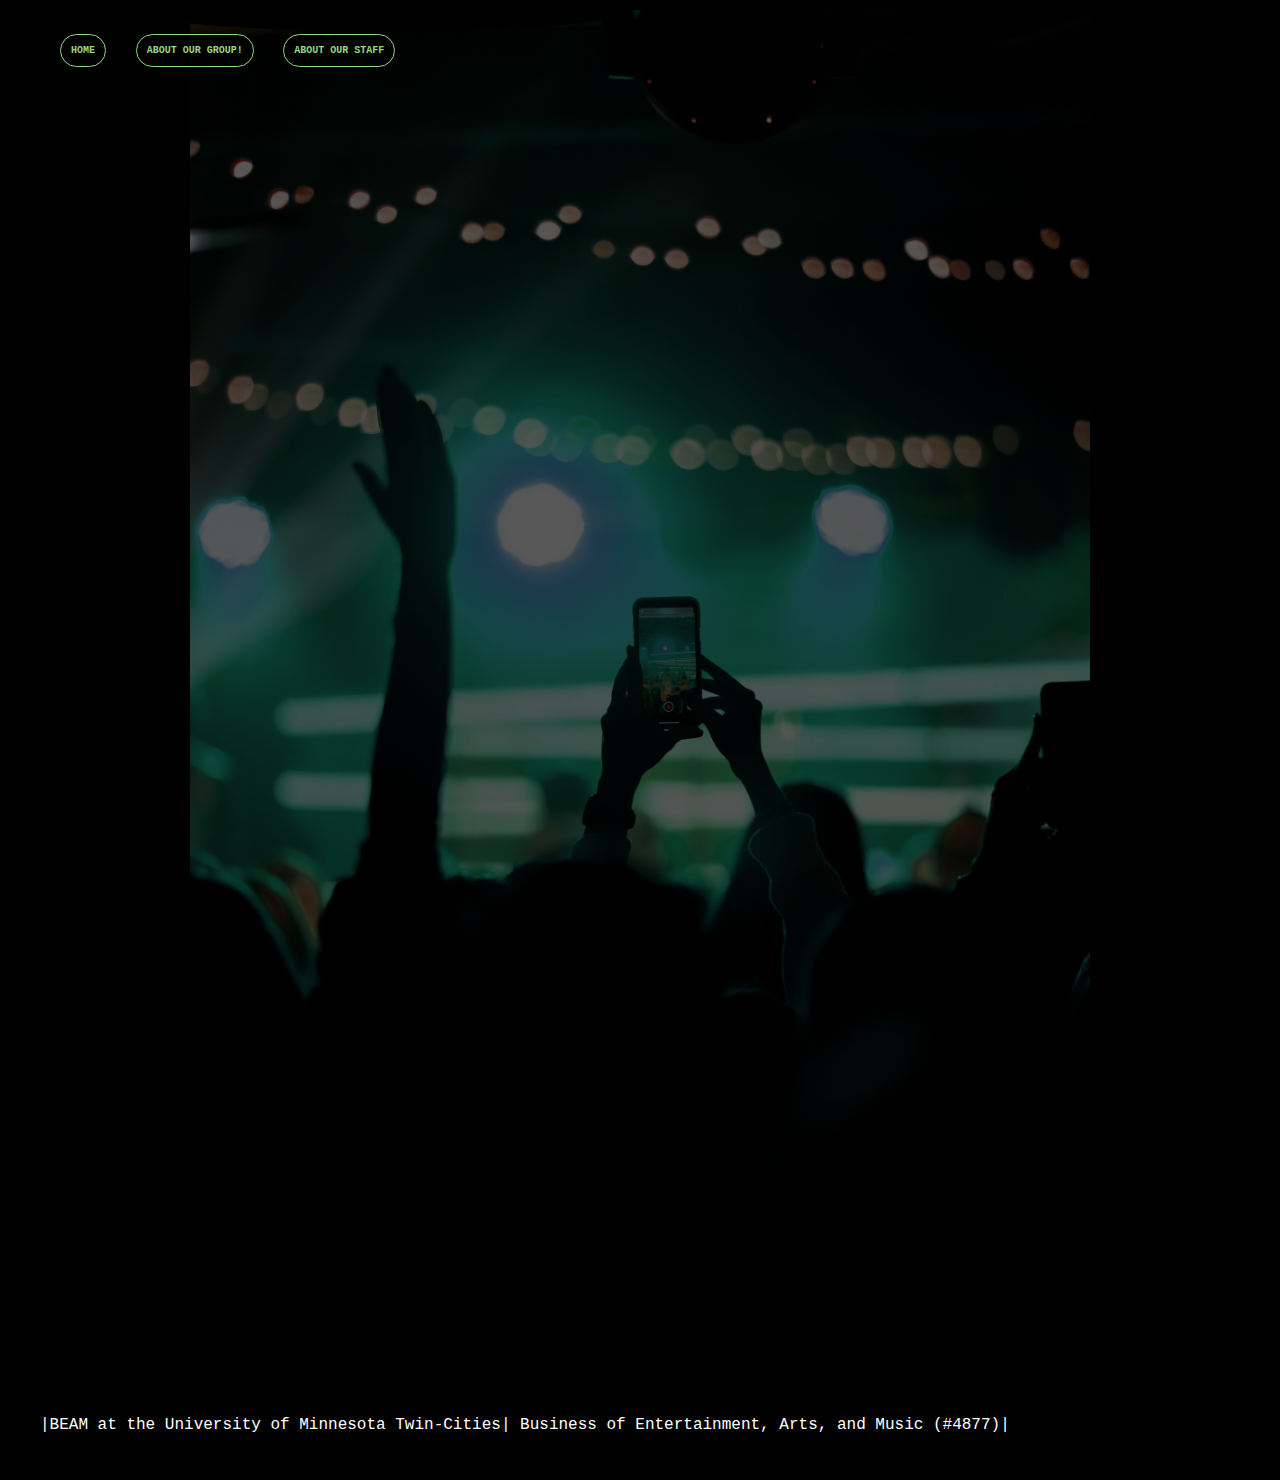
<file: Project 1 Web Design copy/index.html>
<!DOCTYPE html>
<html lang="en">

<!DOCTYPE html>
<html>
<head>
<meta name="viewport" content="width=device-width, initial-scale=1">
<style>
body, html {
  height: 100%;
  margin: 0;
  font-family: Arial, Helvetica, sans-serif;
}

h1,h2,h3,h4,h5,h6,p,a,body,li {
    font-family: 'Baskerville', Courier, monospace;
    font-size: 16px;
    font-weight: normal;
    color: black;
    text-decoration: none;
}

p {
    font-family: 'Baskerville', Courier, monospace;
    font-size: 16px;
    font-weight: normal;
    color: rgb(255, 255, 255);
    text-decoration: none;
}

.hero-image {
  background-image: linear-gradient(rgba(0, 0, 0, 0.5), rgba(0, 0, 0, 0.5)), url("images/BEAM\ HOME\ PAGE\ IMAGE.jpg");
  height: 150%;
  background-position: top;
  background-repeat: no-repeat;
  background-size: contain;
  position: relative;
}

body {background-color: black;}

.header-nav {
    padding: 30px;
    margin: 10px;
    display: flex;
    background-color: ;
    justify-content: space-between;
}
.header-nav a {
margin-left: 20px;
font-size: 10px;
border: 1px solid rgb(148, 214, 130);
border-radius: 20px;
color: rgb(148, 214, 130);
padding: 10px;
font-weight: bold;
text-transform: uppercase;
}

</style>
</head>
<body>

<div class="hero-image">
  <div class="hero-text">
    <header class="header-nav">
        <nav>
            <a href="index.html">home</a>
            <a href="About.our.group.html">About Our Group!</a>
            <a href="About.our.staff.html">About Our Staff</a>
        </nav>  
    </header>
  </div>
</div>


</body>
</html>
<head>
    
    <meta charset="UTF-8">
    <meta name="viewport" content="width=device-width, initial-scale=1.0">
    <title>Beam</title>
   
</head>
<body>
   
    <header class="header-nav"
body>



        <footer>
            <p>|BEAM at the University of Minnesota Twin-Cities| Business of Entertainment, Arts, and Music (#4877)| </p>
        </footer>
    </header>
</body>

</html>
</file>
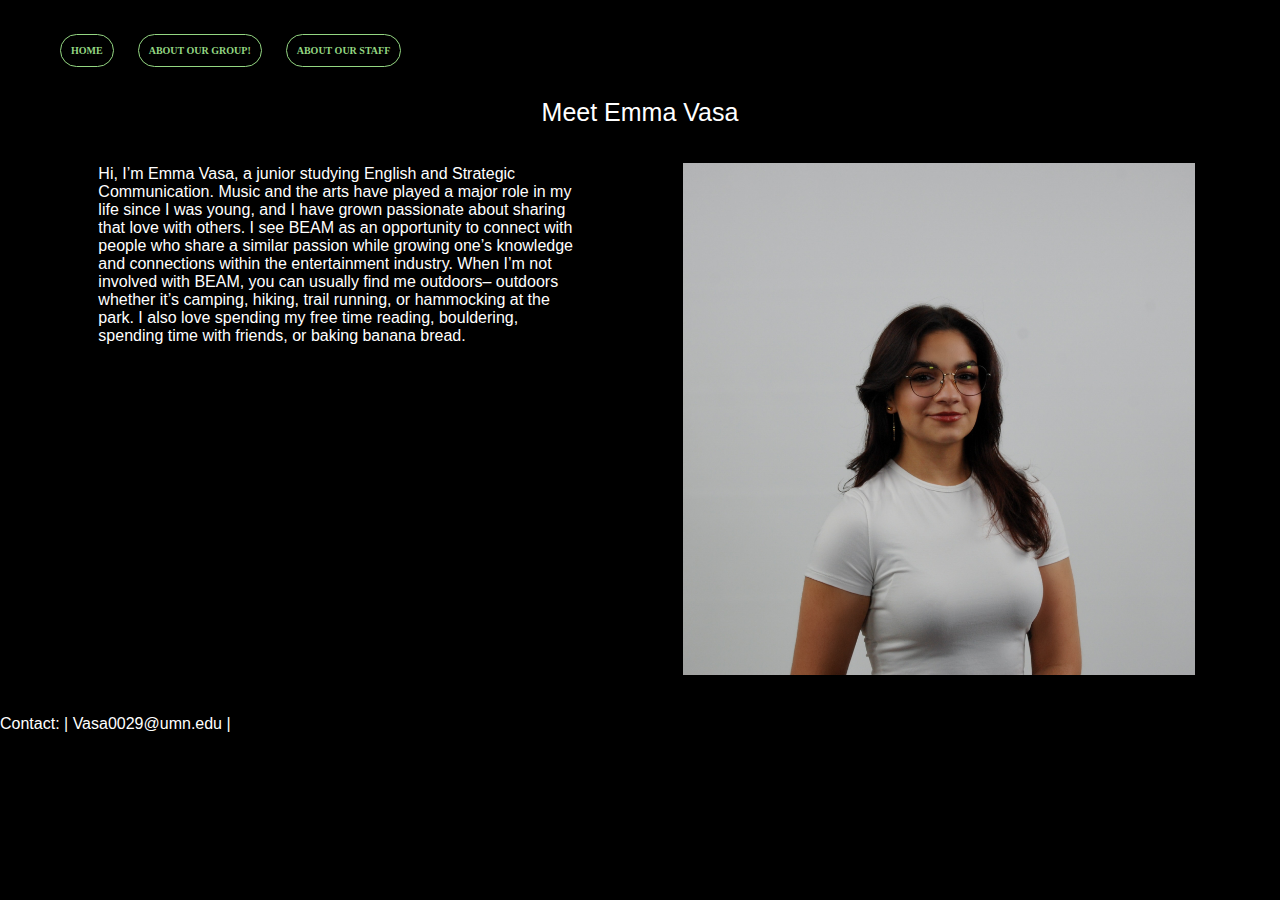
<file: Project 1 Web Design copy/About.Emma.Vasa.html>
<head>
    <link rel="stylesheet" href="main.css">
</head>
<body>
<header class="header-nav">
    <nav>
        <a href="index.html">home</a>
        <a href="About.our.group.html">About Our Group!</a>
        <a href="About.our.staff.html">About Our Staff</a>
    </nav>  </header> 

    <h1>Meet Emma Vasa</h1>
    
    <br>
    <br>

    <div class="flex-container3">
        <div class="card">
            
            <div class="container">
                <h4>Hi, I’m Emma Vasa, a junior studying English and Strategic Communication. Music and the arts have played a major role in my life since I was young, and I have grown passionate about sharing that love with others. I see BEAM as an opportunity to connect with people who share a similar passion while growing one’s knowledge and connections within the entertainment industry. 


                    When I’m not involved with BEAM, you can usually find me outdoors– outdoors whether it’s camping, hiking, trail running, or hammocking at the park. I also love spending my free time reading, bouldering, spending time with friends, or baking banana bread.
                    
                    
                </h4>
            </div></div>
   
              
              
                <div class="card">
                    <img src="images/IMG_6322_Facetune_19-03-2025-14-11-37.jpeg" alt="Avatar" style="width:100%">
                    <div class="container">
                       </div></div>   
                         

    </div>
<br>
<br>
    <h4>Contact:   |   Vasa0029@umn.edu   |</h4>
                    </body>
</file>
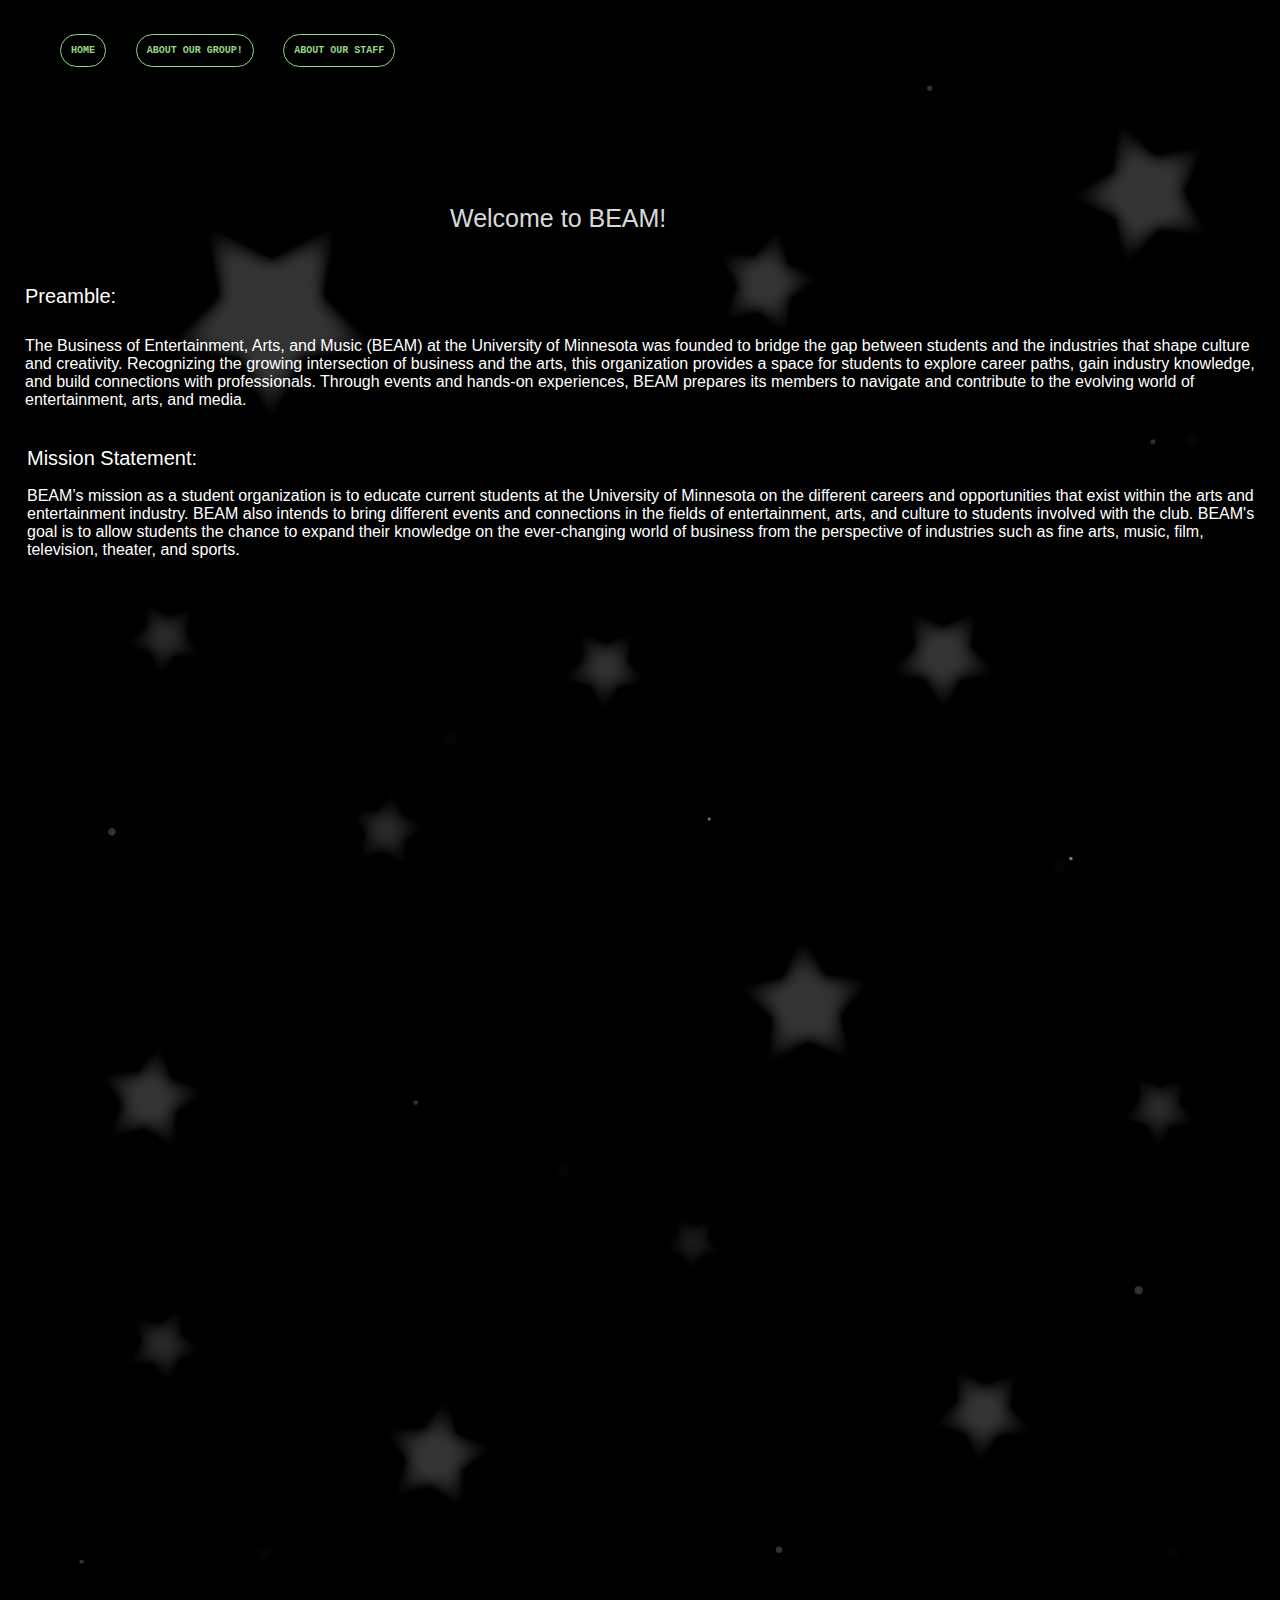
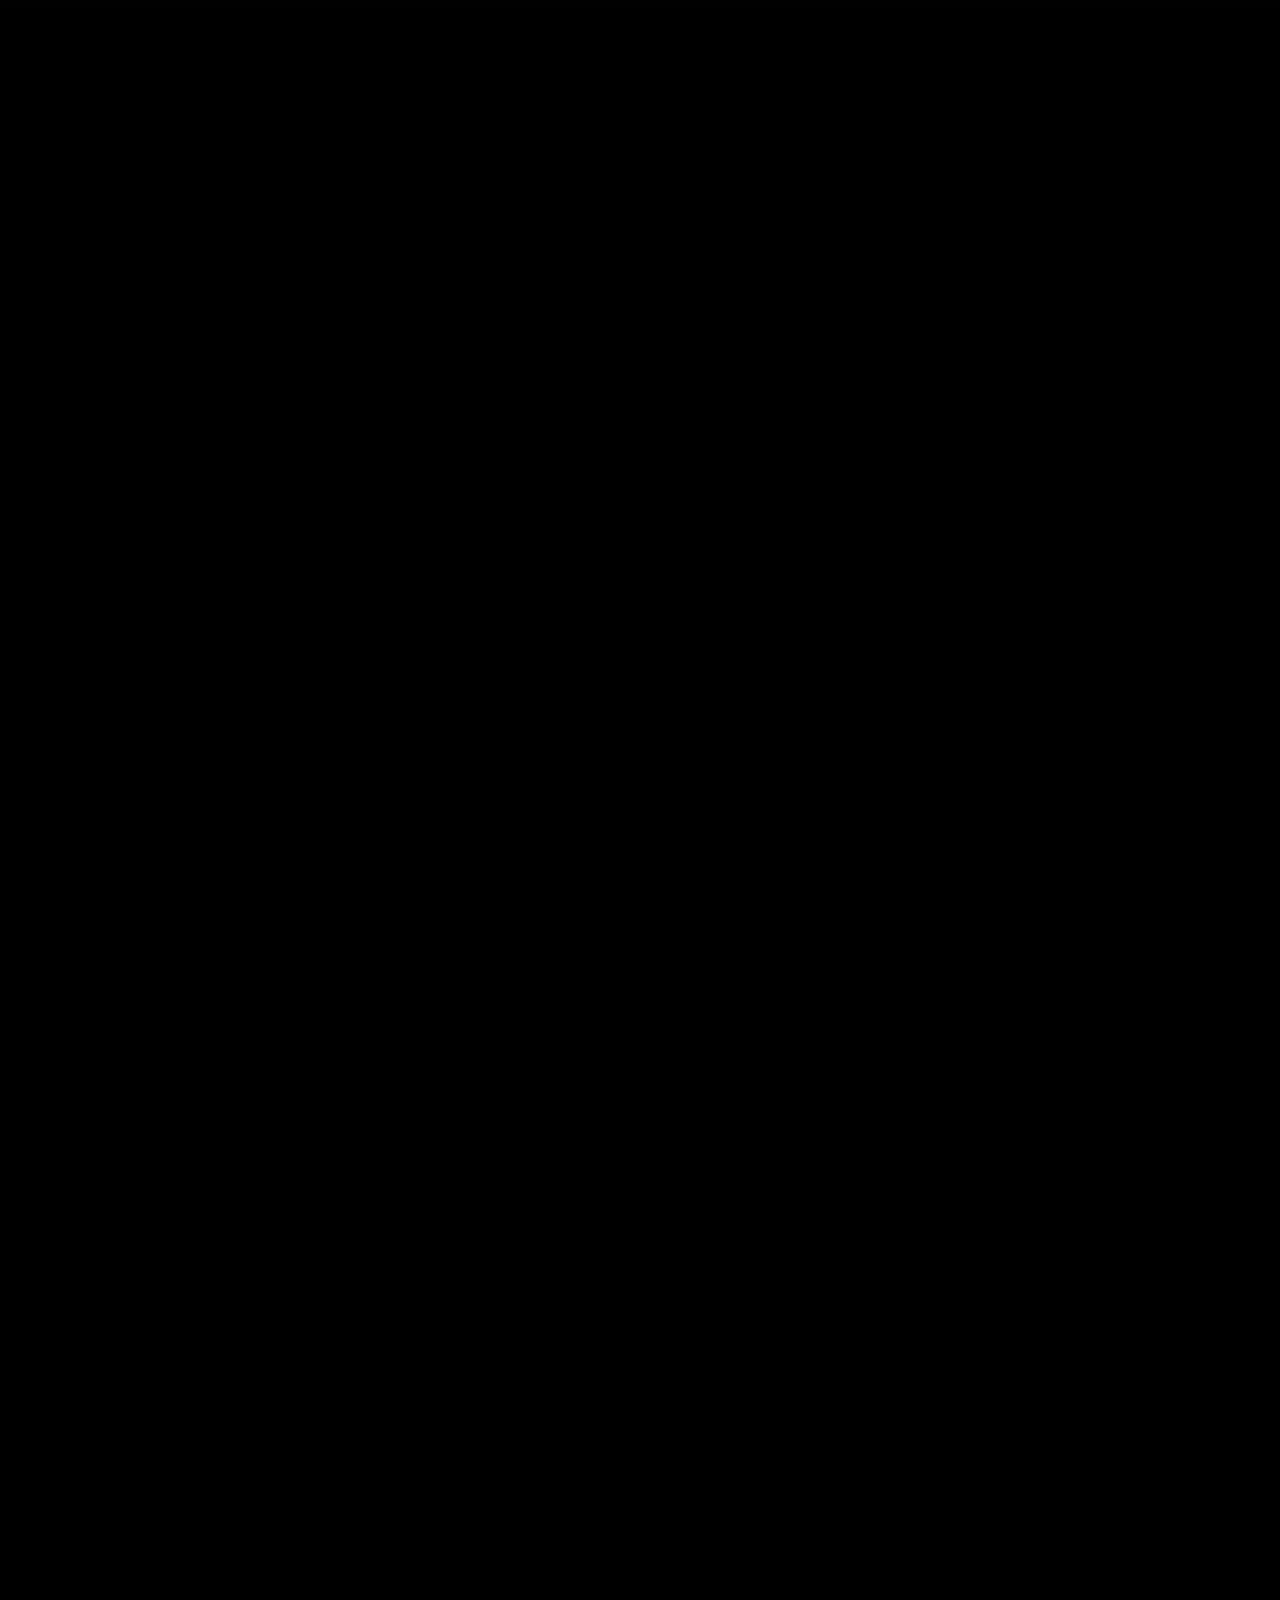
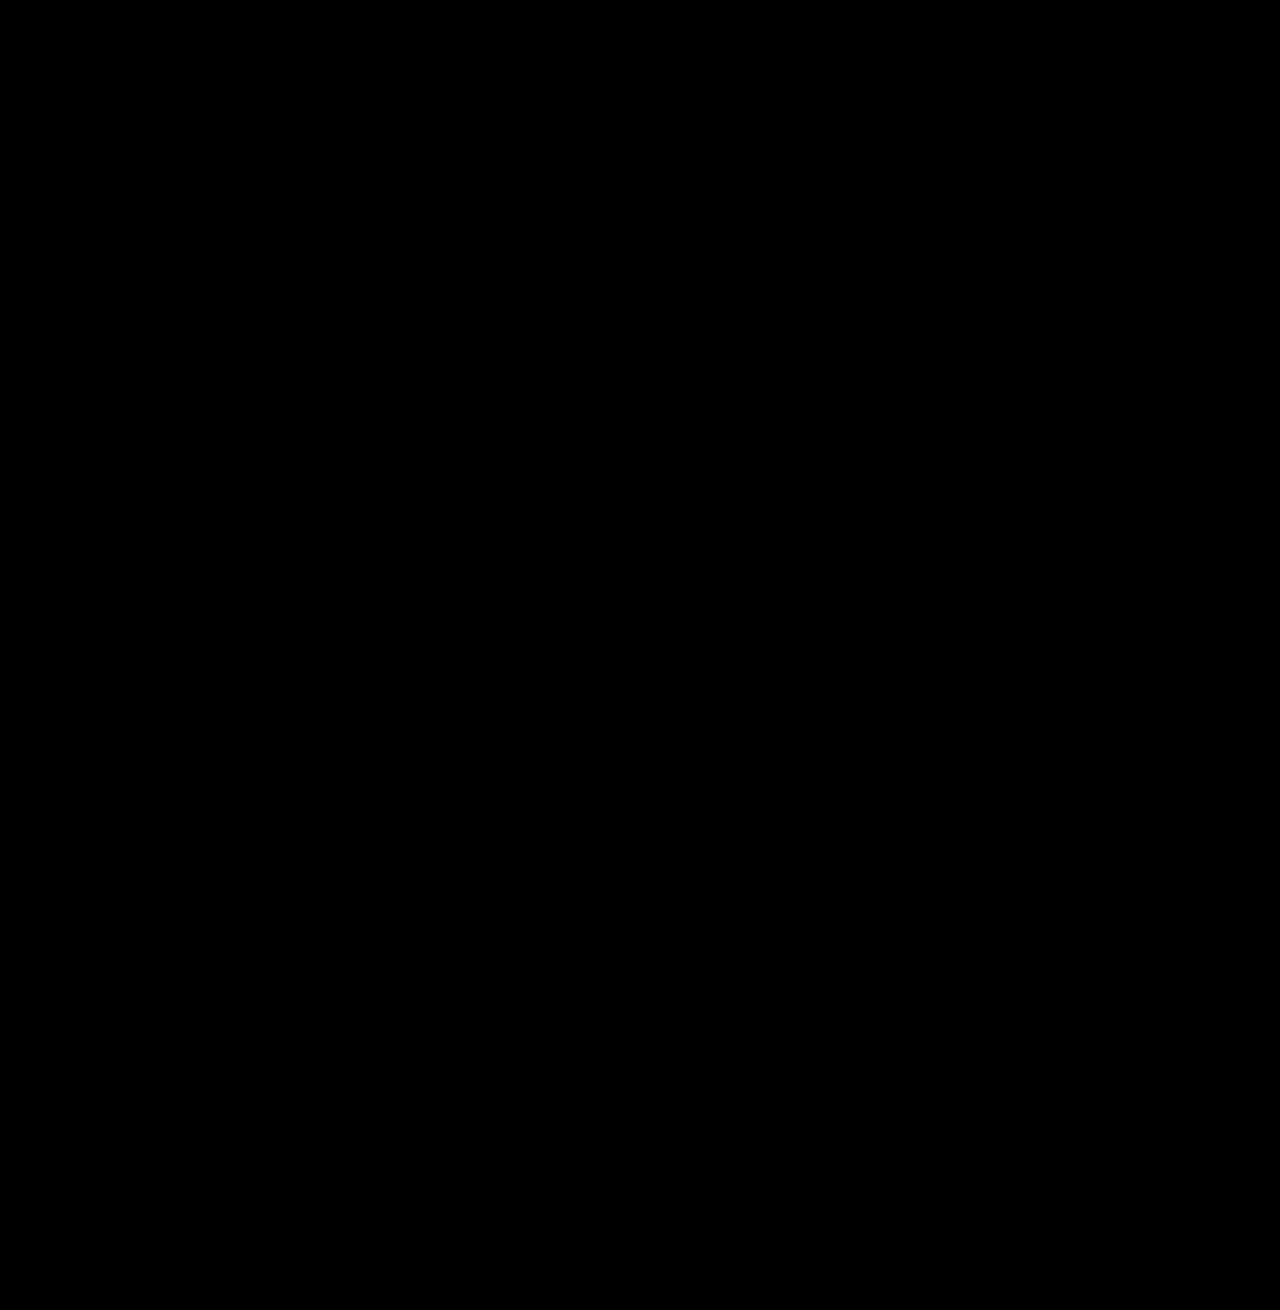
<file: Project 1 Web Design copy/About.our.group.html>
<!DOCTYPE html>
<html>
<head>
<meta name="viewport" content="width=device-width, initial-scale=1">
<style>
body, html {
  height: 100%;
  margin: 0;
  font-family: Arial, Helvetica, sans-serif;
}

h2,h3,h4,h5,h6,p,a,body,li {
    font-family: 'Courier New', Courier, monospace;
    font-size: 16px;
    font-weight: normal;
    color: black;
    text-decoration: none;
}

h1 {
  font-family: 'Dunbar Tall', 'Arial Narrow', Arial, sans-serif;
  font-size: 25px;
  font-weight: normal;
  color: rgba(255, 255, 255, 0.871);
  text-decoration: none;
  text-align: center;
  
}

h2 {
    font-family: 'Baskerville', 'Arial Narrow', Arial, sans-serif;
    font-size: 20px;
    font-weight: normal;
    color: rgb(255, 255, 255);
    text-decoration: none;}

h4 {
    font-family: 'Baskerville', 'Arial Narrow', Arial, sans-serif;
    font-size: 16px;
    font-weight: normal;
    color: rgb(255, 255, 255);
    text-decoration: none;}

.hero-image {
  background-image: linear-gradient(rgba(0, 0, 0, 0.5), rgba(0, 0, 0, 0.5)), url("images/NEW\ BEAM\ BACKDROP.jpg");
  height: 500%;
  background-position: top;
  background-repeat: no-repeat;
  background-size: contain;
  position: relative;
}

body {background-color: black;}

.header-nav {
    padding: 30px;
    margin: 10px;
    display: flex;
    background-color: ;
    justify-content: space-between;
}
.header-nav a {
margin-left: 20px;
font-size: 10px;
border: 1px solid rgb(148, 214, 130);
border-radius: 20px;
color: rgb(148, 214, 130);
padding: 10px;
font-weight: bold;
text-transform: uppercase;
}

.container {
  position: left;
  font-family: 'Dunbar Tall';
  color: rgb(255, 255, 255);
}

.text-block {
  position: absolute;
  bottom: 650px;
  right: px;
  background-color: rgba(255, 255, 255, 0);
  color: white;
  padding-left: 450px;
  padding-right: 450px;
}

.container-2 {
  position: left;
  font-family: 'Dunbar Tall';
  text-align: center;
  color: rgb(255, 255, 255);
}

.text-block-2{
  position: absolute;
  bottom: 575px;
  right: px;
  background-color: rgba(255, 255, 255, 0);
  color: white;
  padding-left: 25px;
  padding-right: 25px;
}

.container-3 {
  position: left;
  font-family: 'Dunbar Tall';
  color: rgb(255, 255, 255);
}

.text-block-3{
  position: absolute;
  bottom: 470px;
  right: px;
  background-color: rgba(255, 255, 255, 0);
  color: white;
  padding-left: 25px;
  padding-right: 25px;
}

.container-4 {
  position: left;
  font-family: 'Dunbar Tall';
  color: rgb(255, 255, 255);
}

.text-block-4{
  position: absolute;
  bottom: px;
  right: px;
  background-color: rgba(255, 255, 255, 0);
  color: white;
  padding-left: 2px;
  padding-right: 25px;
}

.container-5 {
  position: left;
  font-family: 'Dunbar Tall';
  color: rgb(255, 255, 255);
}

.text-block-5{
  position: absolute;
  bottom: px;
  top: 150px;
  right: px;
  background-color: rgba(255, 255, 255, 0);
  color: white;
  padding-left: 2px;
  padding-right: 25px;
}

</style>
</head>
<body>
    

<div class="hero-image">
  <div class="hero-text">
    <header class="header-nav">
        <nav>
            <a href="index.html">home</a>
            <a href="About.our.group.html">About Our Group!</a>
            <a href="About.our.staff.html">About Our Staff</a>
        </nav>  
    </header></div></div>

    <div class="container">
        <div class="text-block">
          <h1>Welcome to BEAM!</h1>
        </div>
      </div>
      
      <div class="container-2">
        <div class="text-block-2">
          <h2>Preamble:</h2>
        </div></div>
      
        <div class="container-3">
            <div class="text-block-3">
              <h4>The Business of Entertainment, Arts, and Music (BEAM) at the University of Minnesota was founded to bridge the gap between students and the industries that shape culture and creativity. Recognizing the growing intersection of business and the arts, this organization provides a space for students to explore career paths, gain industry knowledge, and build connections with professionals. Through events and hands-on experiences, BEAM prepares its members to navigate and contribute to the evolving world of entertainment, arts, and media.</h4>
              <div></div>

              <div class="container-4">
                <div class="text-block-4">
                  <h2>Mission Statement:</h2>
                </div></div>

                <div class="container-5">
                    <div class="text-block-5">
                      <h4>BEAM’s mission as a student organization is to educate current students at the University of Minnesota on the different careers and opportunities that exist within the arts and entertainment industry. BEAM also intends to bring different events and connections in the fields of entertainment, arts, and culture to students involved with the club. BEAM's goal is to allow students the chance to expand their knowledge on the ever-changing world of business from the perspective of industries such as fine arts, music, film, television, theater, and sports. 
                    </h4>
                      <div></div>

      </body>
      </html> 
</body>


</html>
<head>
    
    <meta charset="UTF-8">
    <meta name="viewport" content="width=device-width, initial-scale=1.0">
    <title>Beam</title>
   
</head>
<body>
   
    <header class="header-nav"
body>



        <footer>
            <p> Beam</p>
        </footer>
    </header>
</body>
</html>
</file>
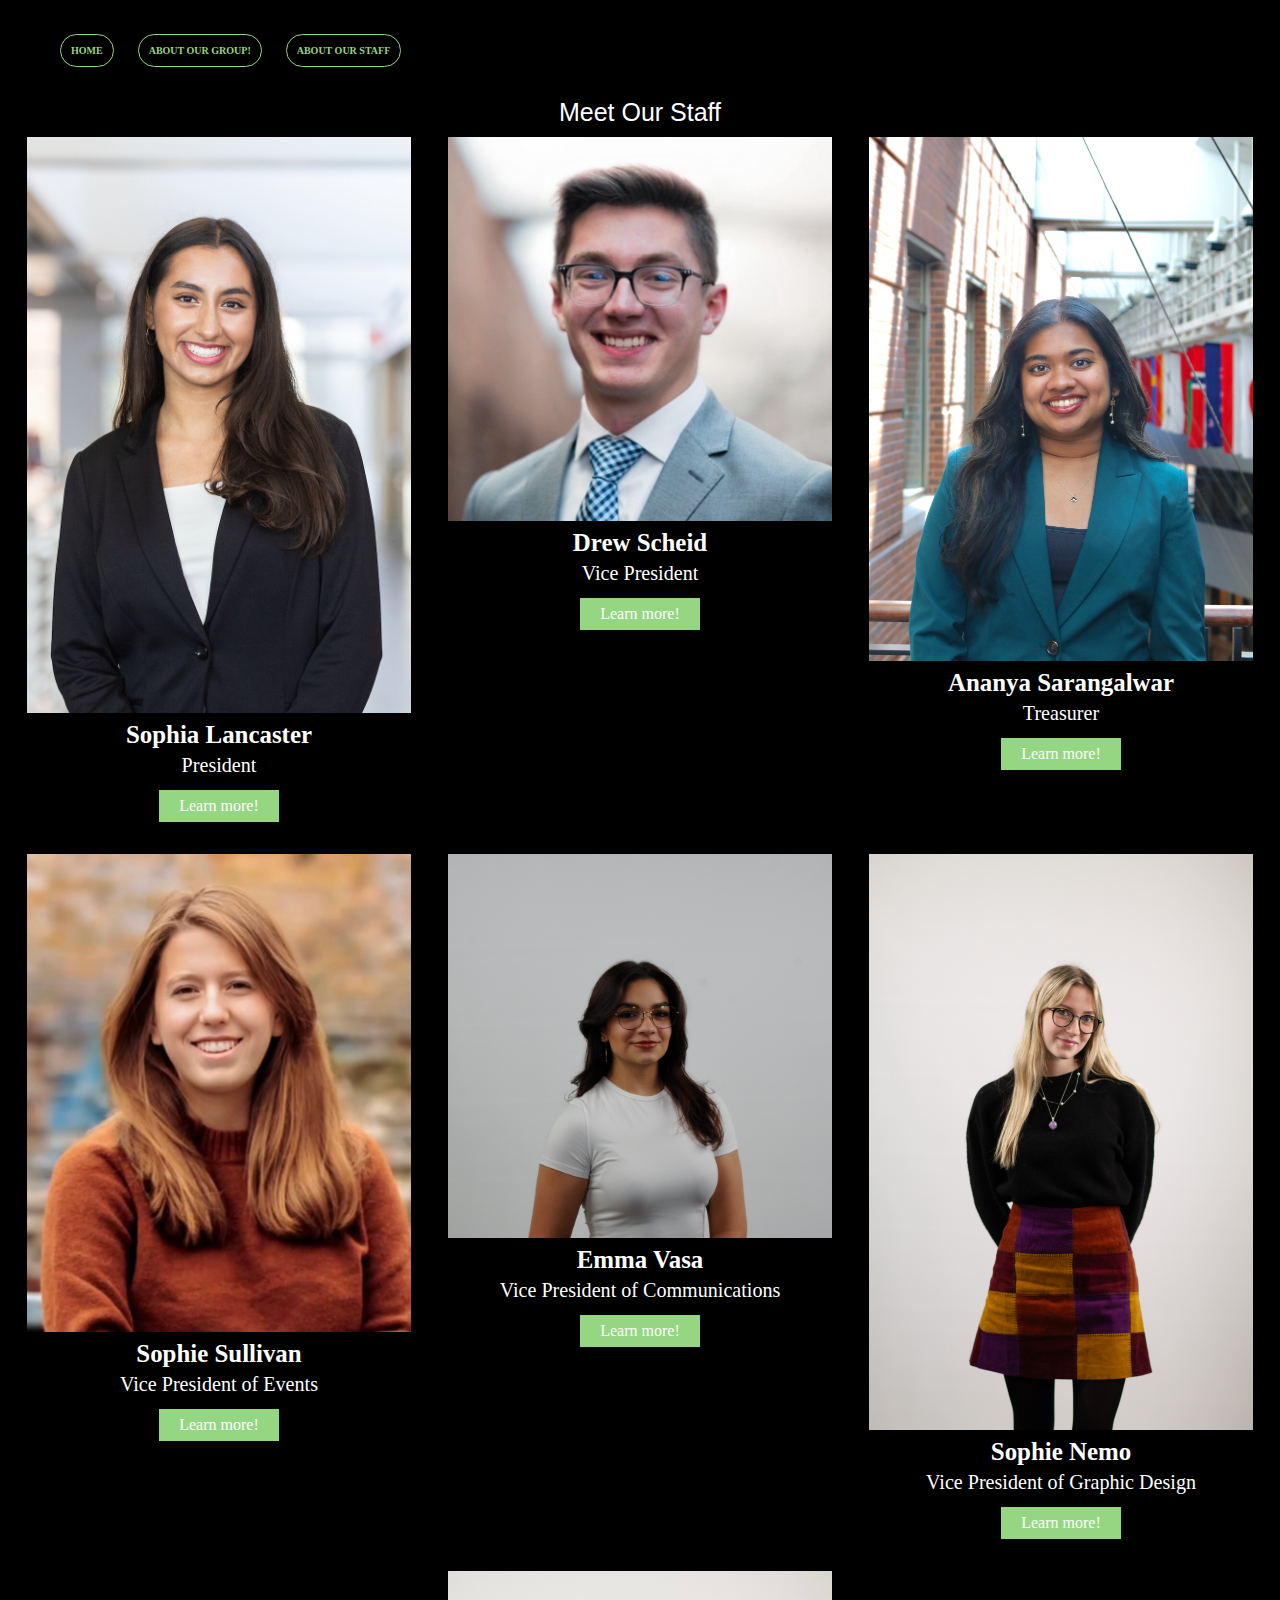
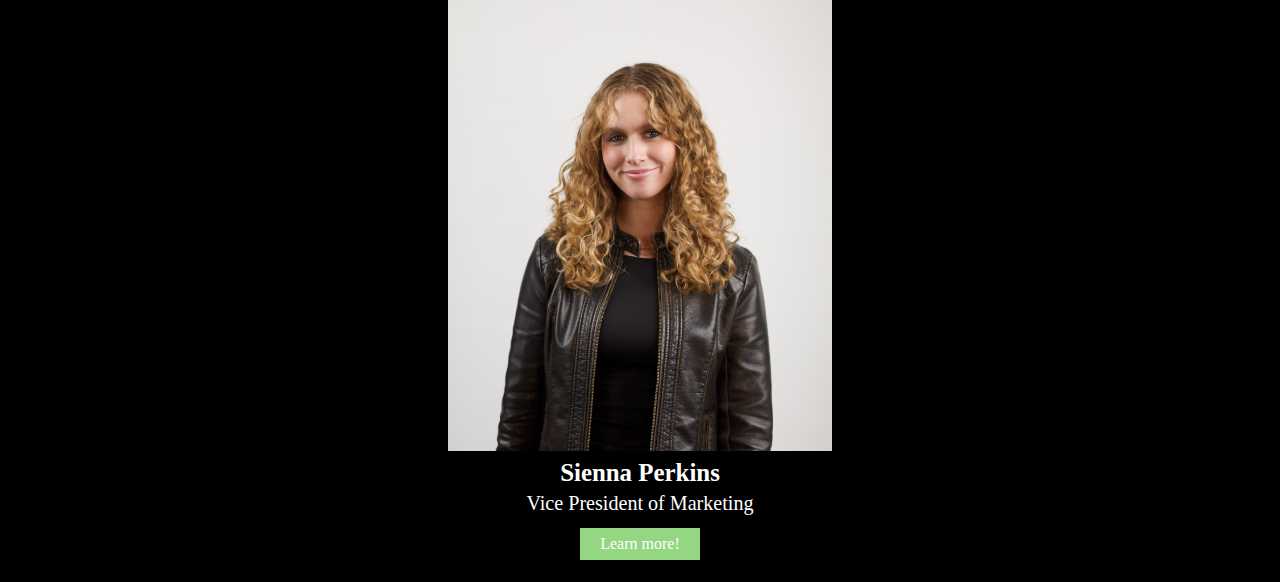
<file: Project 1 Web Design copy/About.our.staff.html>
<!DOCTYPE html>
<html lang="en">
<head>
    <meta charset="UTF-8">
    <meta name="viewport" content="width=device-width, initial-scale=1.0">
    <title>Document</title>
    <html>
        
       <head>
            <link rel="stylesheet" href="main.css">
        </head>
        <body>
        <header class="header-nav">
            <nav>
                <a href="index.html">home</a>
                <a href="About.our.group.html">About Our Group!</a>
                <a href="About.our.staff.html">About Our Staff</a>
            </nav>  </header> 


        <h1>Meet Our Staff</h1>
        

            
        <div class="flex-container">
            <div class="card">
                <img src="images/Sophia Lancaster Headshot copy.jpeg" alt="Avatar" style="width:100%">
                <div class="container">
                  <h5><b>Sophia Lancaster</b></h4> 
                  <h6>President</h6> 
                  <html>


<a href="About.Sophia.Lancaster.html" class="button">Learn more!</a>


</html>
 </div>
  </div>
              

            <div class="card">
                <img src="images/IMG_2019.JPG" alt="Avatar" style="width:100%">
                <div class="container">
                  <h5><b>Drew Scheid</b></h4> 
                  <h6>Vice President </h6>
                    <a href="About.Drew.Scheid.html" class="button">Learn more!</a>
                  </h6> </div></div>
       
       
                  <div class="card">
            <img src="images/IMG_7157.jpeg" alt="Avatar" style="width:100%">
            <div class="container">
              <h5><b>Ananya Sarangalwar</b></h4> 
              <h6>Treasurer</h6>
                <a href="About.Ananya.Sarangalwar.html" class="button">Learn more!</a>
              </h6> </div></div>
            
              <div class="card">
                <img src="images/IMG_4969_Original.jpeg" alt="Avatar" style="width:100%">
                <div class="container">
                  <h5><b>Sophie Sullivan</b></h4> 
                  <h6>Vice President of Events</h6>
                    <a href="About.Sophie.Sullivan.html" class="button">Learn more!</a>
                  </h6> </div></div>
    

                  <div class="card">
                    <img src="images/IMG_6322_Facetune_19-03-2025-14-11-37.jpeg" alt="Avatar" style="width:100%">
                    <div class="container">
                      <h5><b>Emma Vasa</b></h4> 
                      <h6>Vice President of Communications</h6>
                        <a href="About.Emma.Vasa.html" class="button">Learn more!</a>
                      </h6> </div></div>
       
                      <div class="card">
                        <img src="images/IMG_5685-2 copy.jpg" alt="Avatar" style="width:100%">
                        <div class="container">
                          <h5><b>Sophie Nemo</b></h4> 
                          <h6>Vice President of Graphic Design</h6>
                            <a href="About.sophie.nemo.html" class="button">Learn more!</a>
                          </h6> </div></div>


                          <div class="card">
                            <img src="images/IMG_5963.jpeg" alt="Avatar" style="width:100%">
                            <div class="container">
                              <h5><b>Sienna Perkins</b></h4> 
                              <h6>Vice President of Marketing</h6>
                                <a href="About.Sienna.Perkins.html" class="button">Learn more!</a>
                              </h6> </div></div>
        </html>
        



    
</body>
</html>
</file>
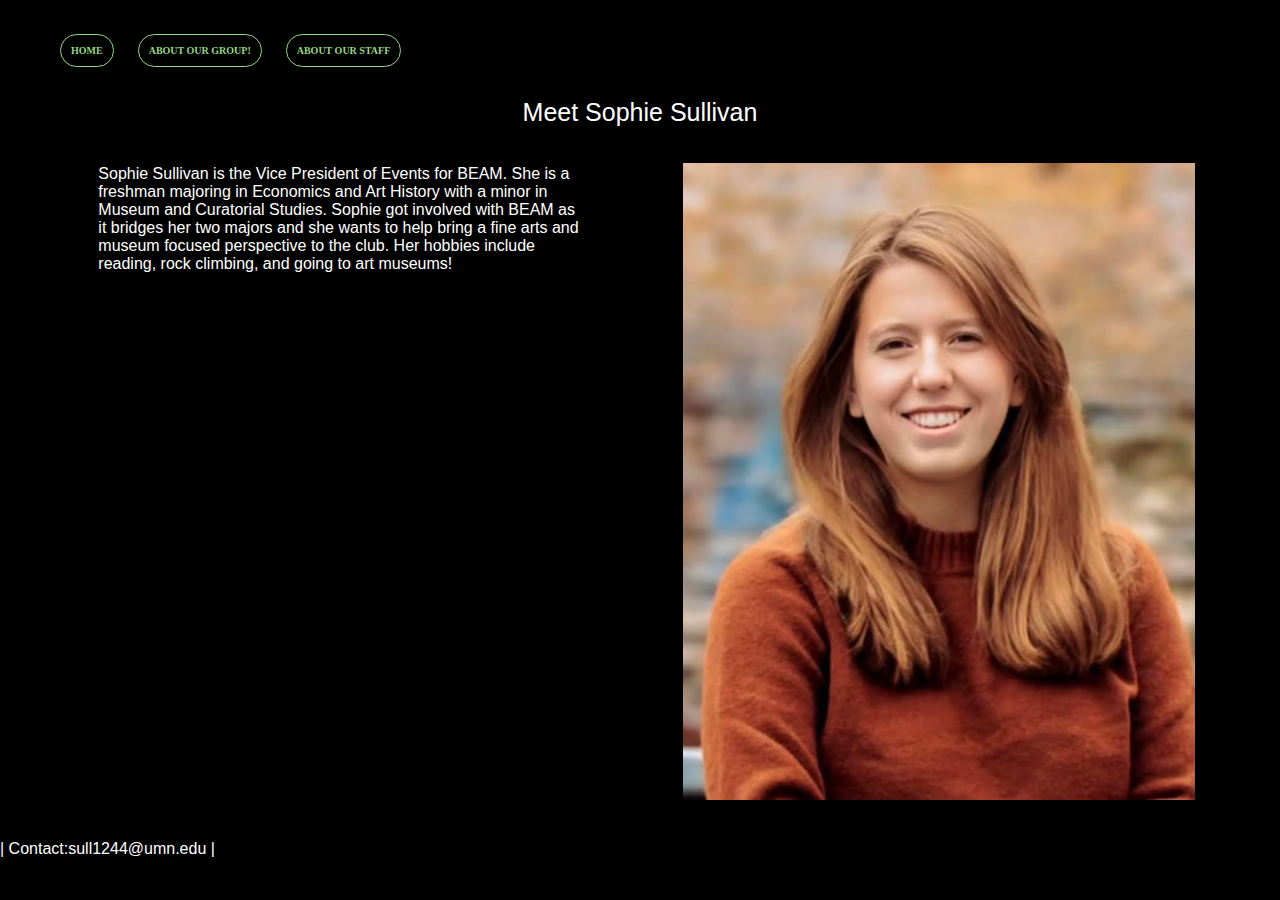
<file: Project 1 Web Design copy/About.Sophie.Sullivan.html>
<head>
    <link rel="stylesheet" href="main.css">
</head>
<body>
<header class="header-nav">
    <nav>
        <a href="index.html">home</a>
        <a href="About.our.group.html">About Our Group!</a>
        <a href="About.our.staff.html">About Our Staff</a>
    </nav>  </header> 

    <h1>Meet Sophie Sullivan</h1>
    
    <br>
    <br>

    <div class="flex-container3">
        <div class="card">
            
            <div class="container">
                <h4>Sophie Sullivan is the Vice President of Events for BEAM. She is a freshman majoring in Economics and Art History with a minor in Museum and Curatorial Studies. Sophie got involved with BEAM as it bridges her two majors and she wants to help bring a fine arts and museum focused perspective to the club. Her hobbies include reading, rock climbing, and going to art museums!
                    
                </h4>
            </div></div>
   
              
              
                <div class="card">
                    <img src="images/IMG_4969_Original.jpeg" alt="Avatar" style="width:100%">
                    <div class="container">
                       </div></div>   
                         

    </div>
<br>
<br>
    <h4>   |   Contact:sull1244@umn.edu   | </h4>
                    </body>
</file>
<file: Project 1 Web Design copy/main.css>
head{
    background-image: url(images/a510b77fe7a4e6af88e8afb4c406f938.jpg) ;
}

*{
    margin: 0;
    padding: 0;

}
h2,h3,h5,h6,p,a,body,li {
    font-family: 'Franklin Gothic Medium', 'Arial Narrow', Arial, sans-serif
    font-size: 16px;
    font-weight: normal;
    color: white;
    text-decoration: none;
}

*{
    margin: 0;
    padding: 0;

}
h4 {
    font-family: 'Baskerville', 'Arial Narrow', Arial, sans-serif;
    font-size: 16px;
    font-weight: normal;
    color: rgb(255, 255, 255);
    text-decoration: none;
}

h1 {
  font-family: 'Dunbar Tall', 'Arial Narrow', Arial, sans-serif;
  font-size: 25px;
  font-weight: normal;
  color: rgb(255, 255, 255);
  text-decoration: none;
  text-align: center;
  
}
.header-nav {
    padding: 30px;
    margin: 10px;
    display: flex;
    background-color: ;
    justify-content: space-between;
}
.header-nav a {
margin-left: 20px;
font-size: 10px;
border: 1px solid rgb(148, 214, 130);
border-radius: 20px;
color: rgb(148, 214, 130);
padding: 10px;
font-weight: bold;
text-transform: uppercase;
}


        .flex-container {
          display: flex;
          flex-wrap: wrap;
          justify-content: space-evenly;
          background-color: rgb(0, 0, 0);
          
        }
        
        .flex-container > div {
          background-color: #00000000;
          width: 30%;
          margin: 10px;
          text-align: center;
          line-height: 30px;
          font-size: 30px;
        }

        .card {
  box-shadow: 0 4px 8px 0 rgba(0,0,0,0.2);
  transition: 0.3s;
  width: 40%;
}

.card:hover {
  box-shadow: 0 8px 16px 0 rgba(0,0,0,0.2);
}

.container {
  padding: 2px 13px;
}
body {background-color: black;}

.button {
  background-color: rgb(148, 214, 130);
  border: none;
  color: white;
  padding: 1px 20px;
  text-align: center;
  text-decoration: none;
  display: inline-block;
  font-size: 16px;
  margin: 10px 2px;
  cursor: pointer;
}

.flex-container2 > div {
  background-color: #ffffff;
  width: 40%;
  margin: 10px;
  text-align: ;
  line-height: 30px;
  font-size: 30px;
}

.flex-container3 {
  display: flex;
  flex-wrap: wrap;
  justify-content: space-evenly;
  background-color: rgba(255, 255, 255, 0);
  
}
</file>
